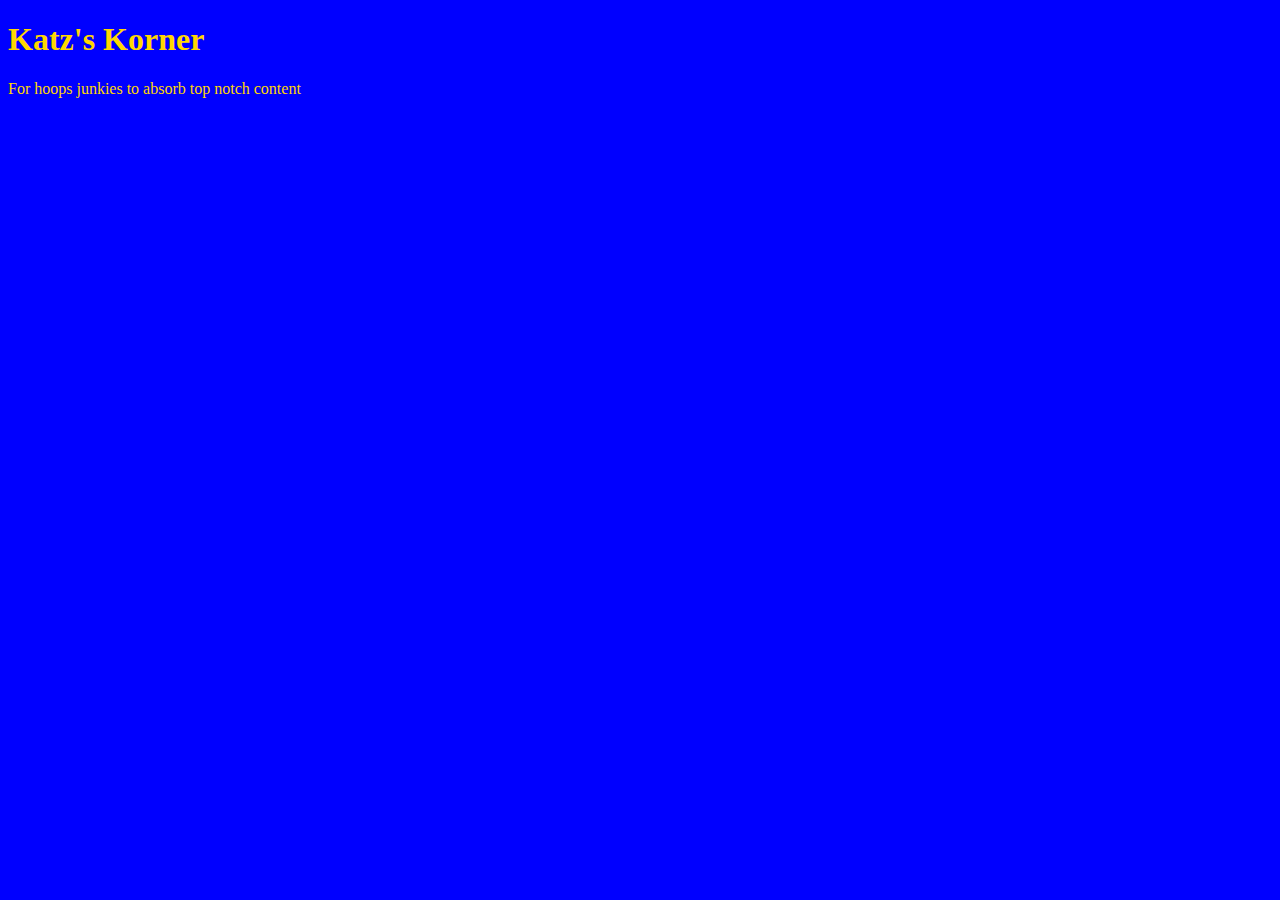
<file: unit_1/index.html>
<!DOCTYPE html>

<html>

<head>

	<link rel="stylesheet" type="text/css" href="css/style.css">

	<title>Katz's Korner</title>

</head>

<body>
	<h1>Katz's Korner</h1>
	<p>For hoops junkies to absorb top notch content</p>

</body>
</html>
</file>
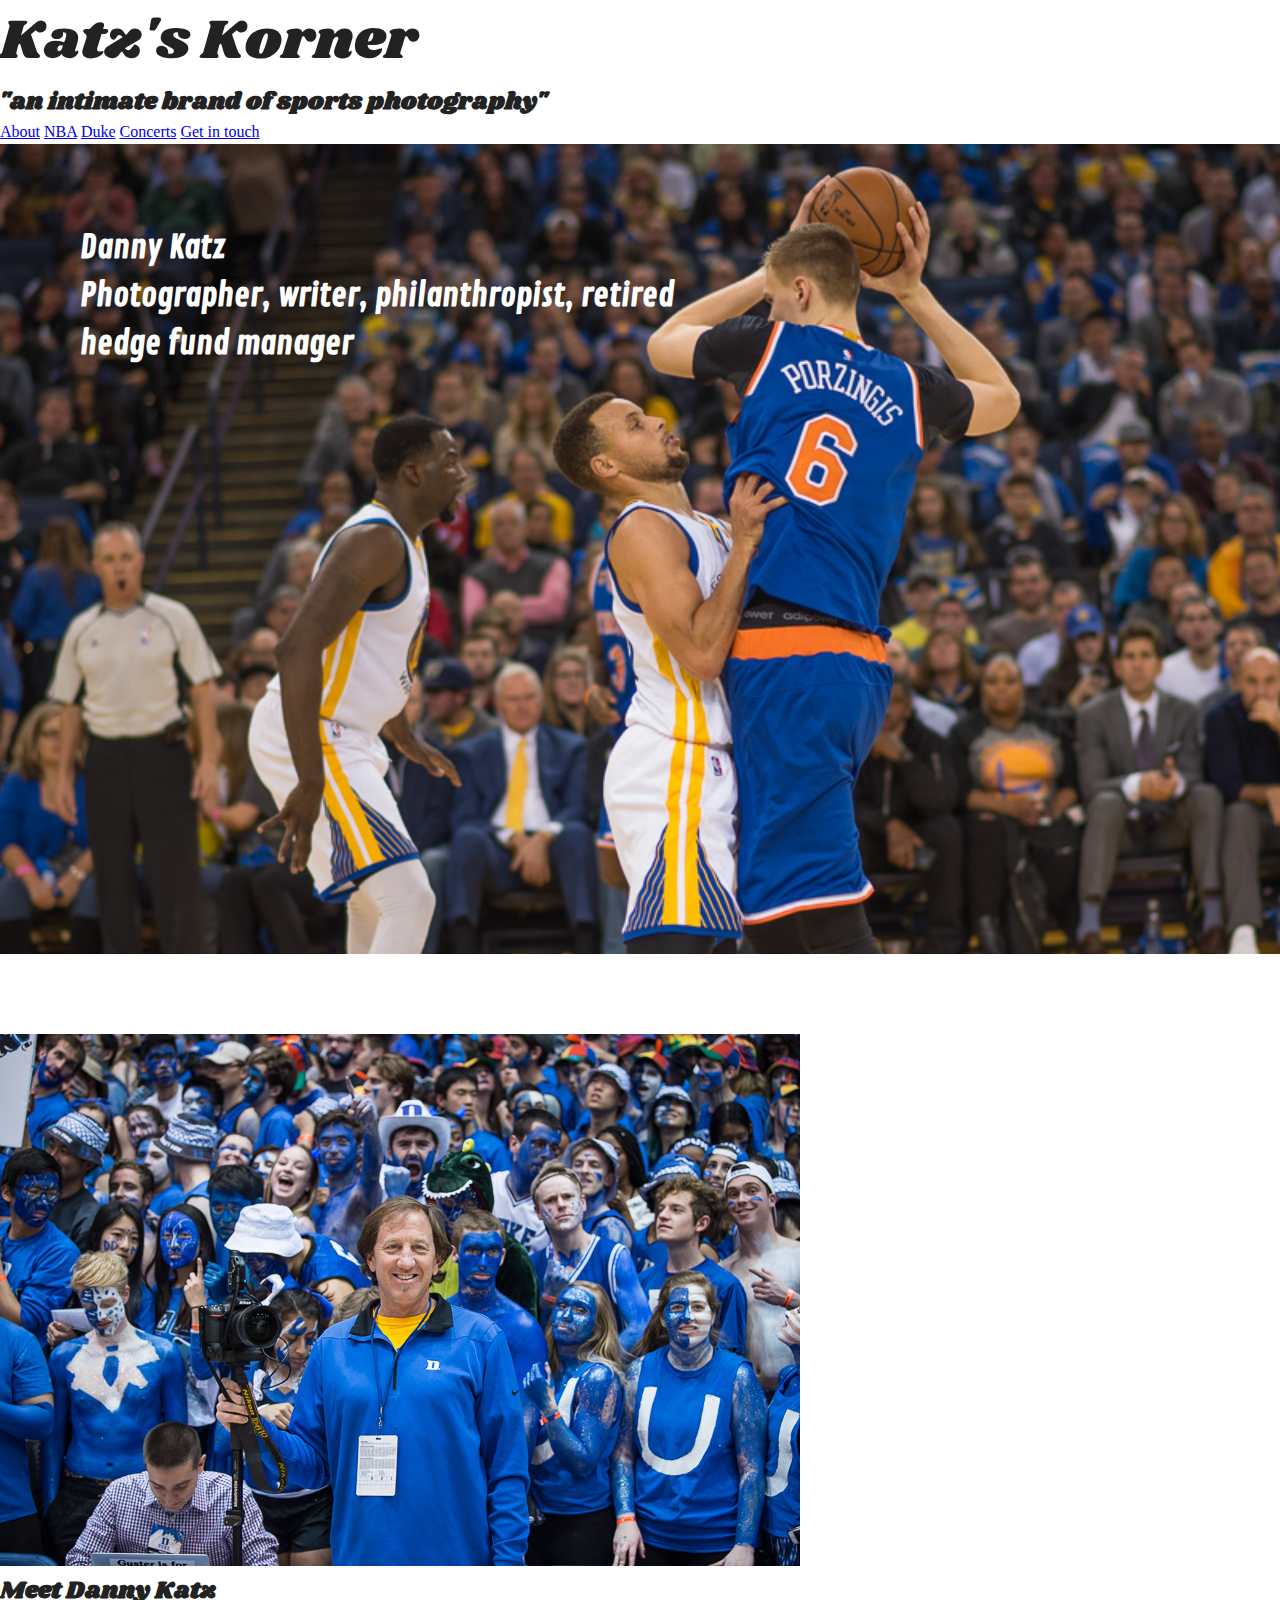
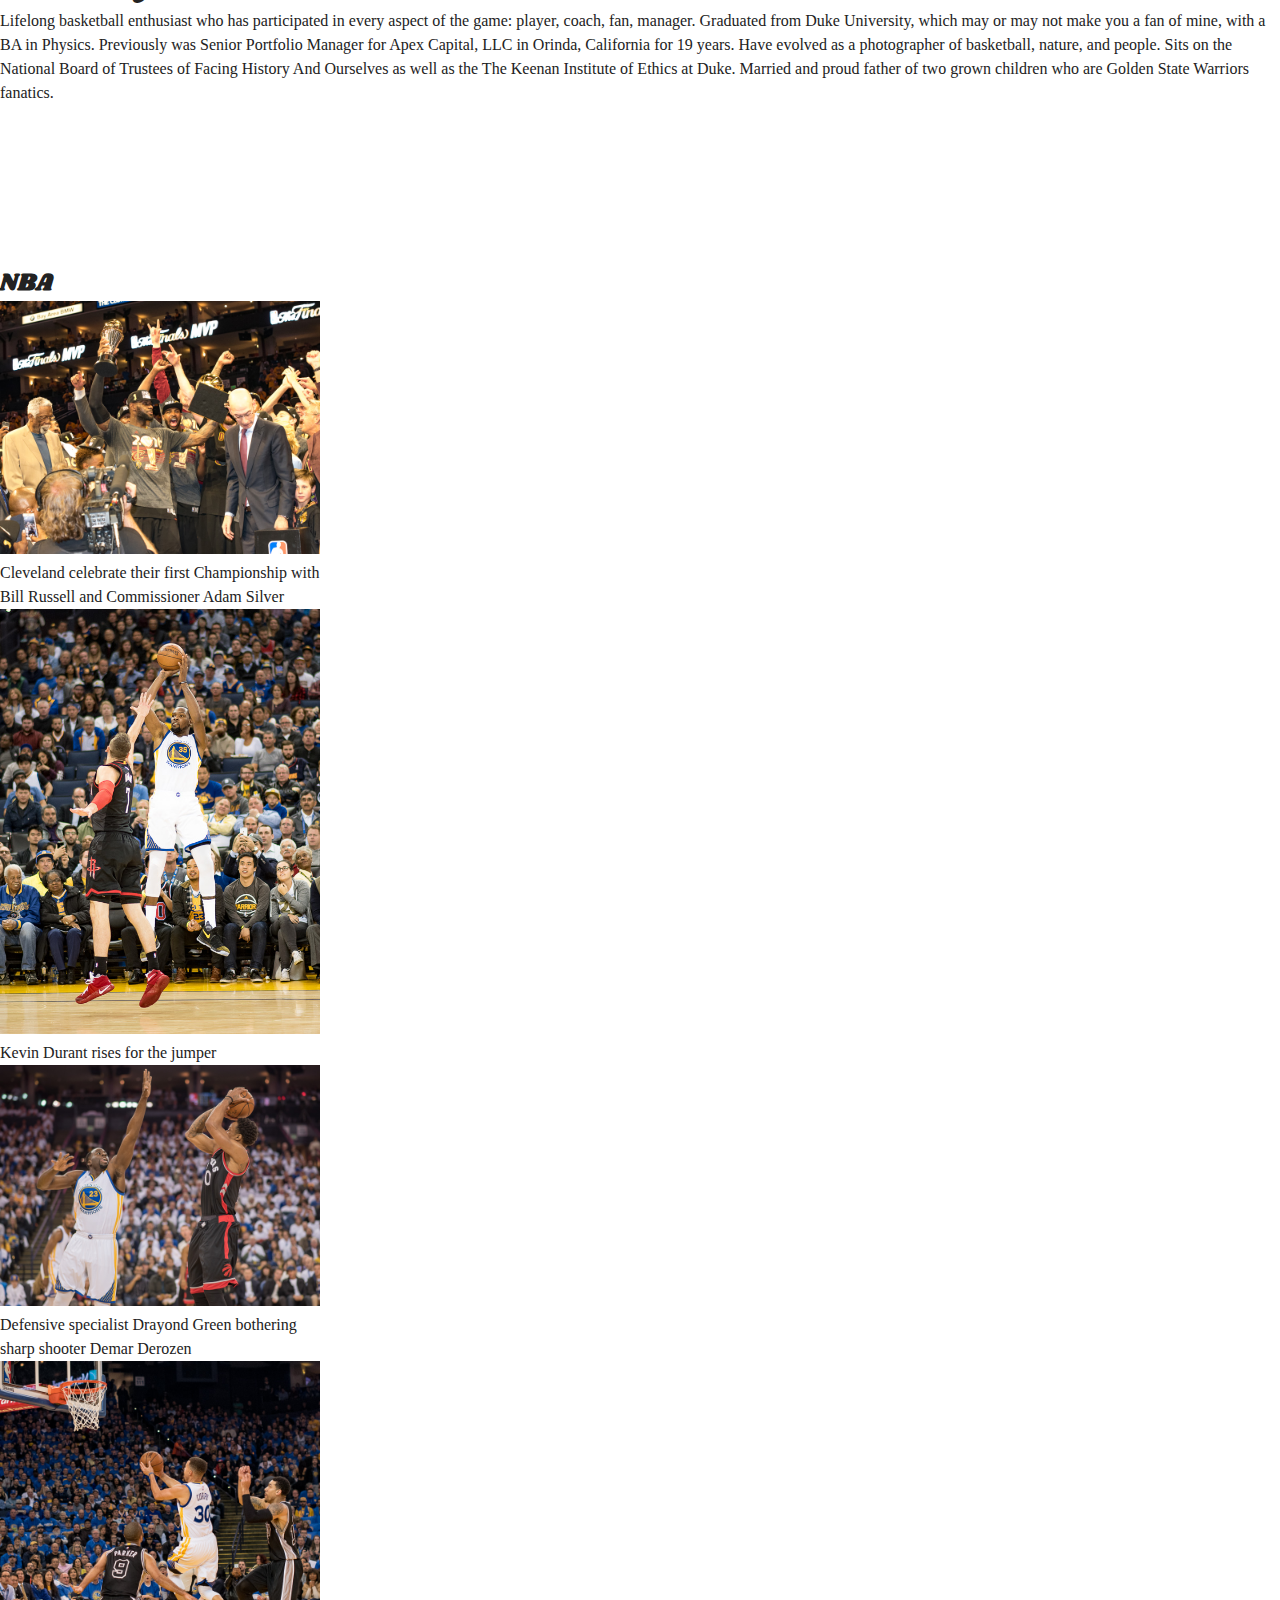
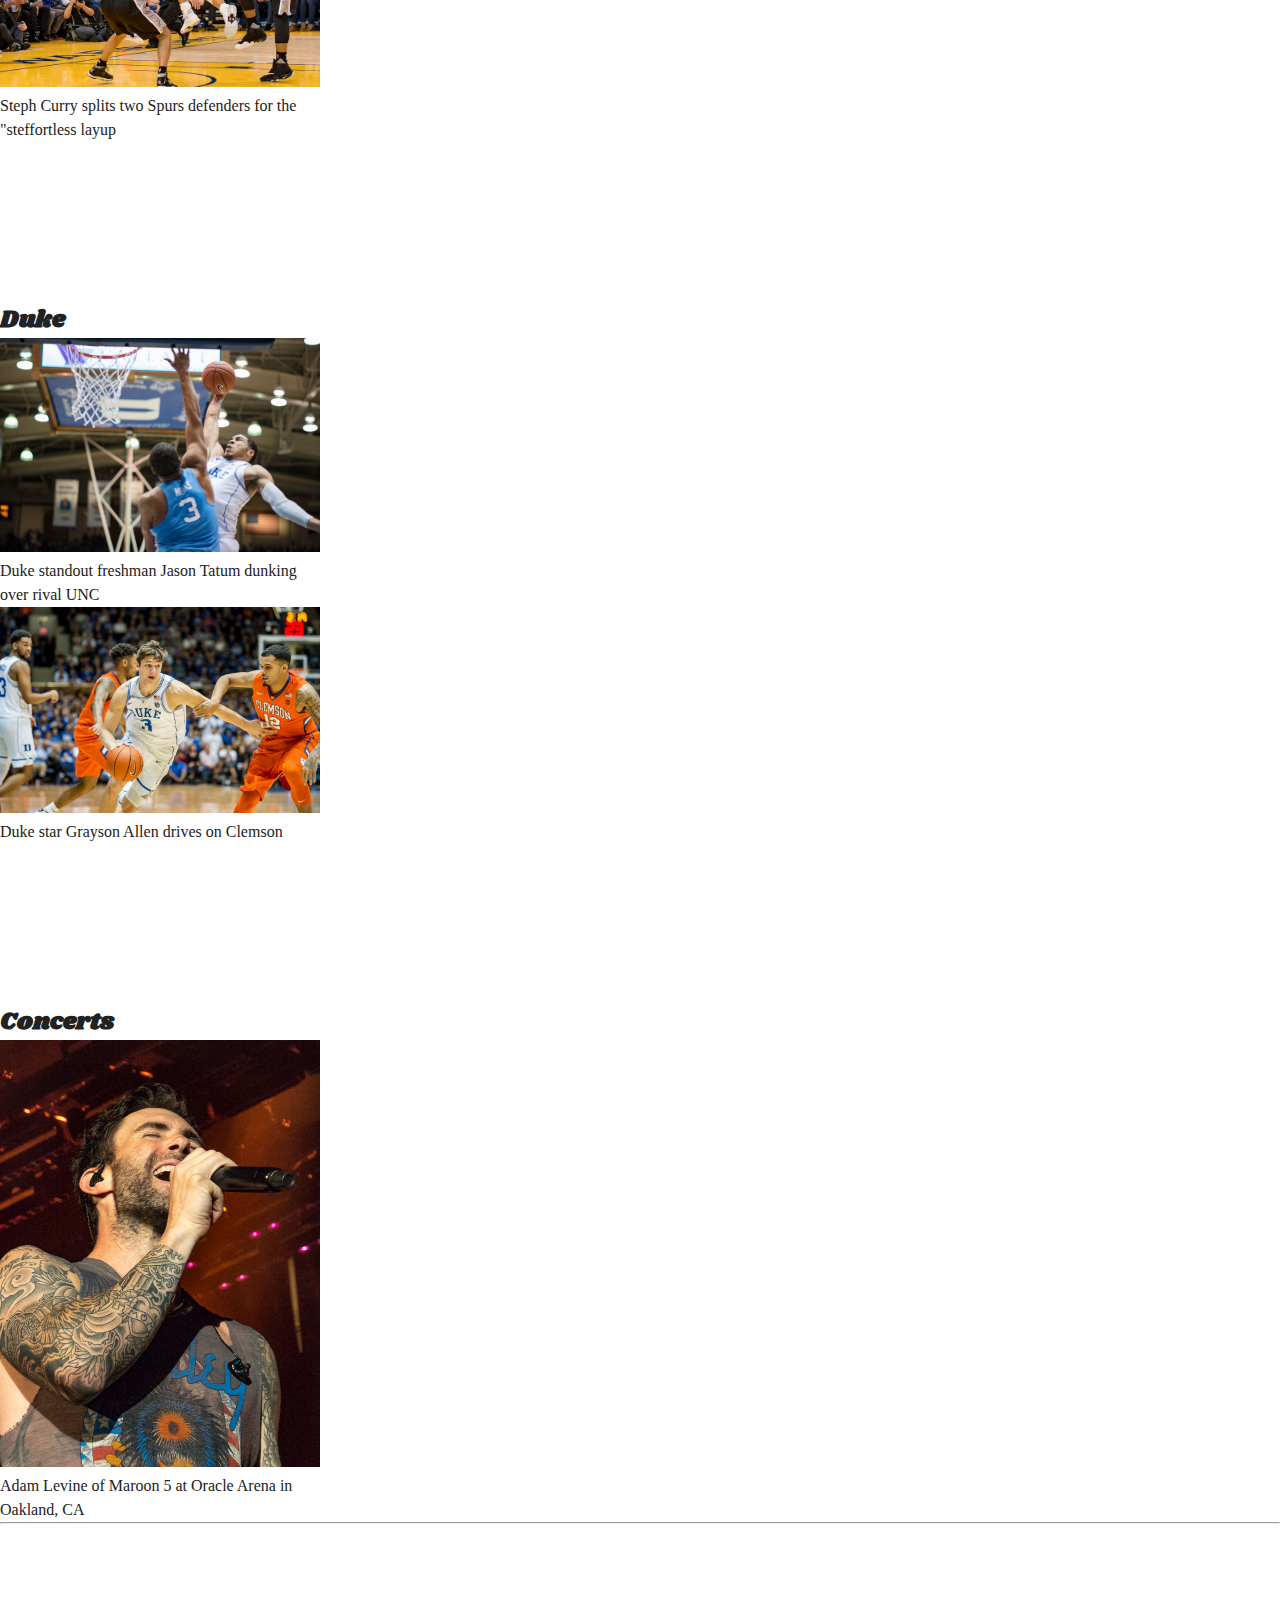
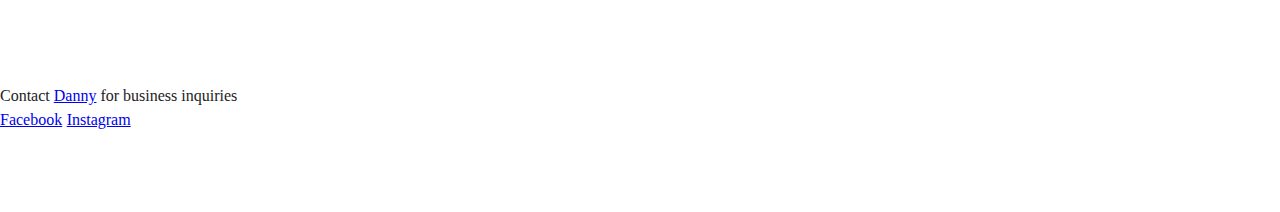
<file: unit_3/index.html>
<!DOCTYPE html>
<html>
<head>
	<link rel="stylesheet" type="text/css" href="css/style.css">
	<style>
	@import url('https://fonts.googleapis.com/css?family=Contrail+One|Gentium+Basic|Shrikhand');
	</style>

	<title>Katz's Korner</title>
</head>
<body>
	<header>
		<div>
			<p class="logo">Katz's Korner</p>
			<h2>"an intimate brand of sports photography"</h2> 
		</div>
		<nav>
			<a href="#about">About</a>
			<a href="#nba">NBA</a>
			<a href="#duke">Duke</a>
			<a href="#concerts">Concerts</a>
			<a href="#contact">Get in touch</a>
		</nav>
	</header>
	<section id="hero">
		<h1>Danny Katz<br>Photographer, writer, philanthropist, retired hedge fund manager</h1>
	</section>
	<section id="about">
		<img src="images/danny_duke.jpg" alt="Danny at Duke" title="Danny at Duke">
		<h2>Meet Danny Katz</h2>
		<p>Lifelong basketball enthusiast who has participated in every aspect of the game: player, coach, fan, manager. Graduated from Duke University, which may or may not make you a fan of mine, with a BA in Physics. Previously was Senior Portfolio Manager for Apex Capital, LLC in Orinda, California for 19 years. Have evolved as a photographer of basketball, nature, and people. Sits on the National Board of Trustees of Facing History And Ourselves as well as the The Keenan Institute of Ethics at Duke. Married and proud father of two grown children who are Golden State Warriors fanatics.</p>
	</section>
	<section id="nba">
		<h2>NBA</h2>
		<figure>
			<img src="images/bron_championship.jpg">
			<figcaption>Cleveland celebrate their first Championship with Bill Russell and Commissioner Adam Silver</figcaption>
		</figure>
		<figure>
			<img src="images/kd_jumper.jpg">
			<figcaption>Kevin Durant rises for the jumper</figcaption>
		</figure>
		<figure>
			<img src="images/green_derozen.jpg">
			<figcaption>Defensive specialist Drayond Green bothering sharp shooter Demar Derozen </figcaption>
		</figure>
		<figure>
			<img src="images/steph_layup.jpg">
			<figcaption>Steph Curry splits two Spurs defenders for the "steffortless layup</figcaption>
		</figure>
	</section>
	<section id="duke">
		<h2>Duke</h2>
		<figure>
			<img src="images/tatum.jpg">
			<figcaption>Duke standout freshman Jason Tatum dunking over rival UNC</figcaption>
		</figure>
		<figure>
			<img src="images/grayson_allen.jpg">
			<figcaption>Duke star Grayson Allen drives on Clemson</figcaption>
		</figure>
	</section>
	<section id="concerts">
		<h2>Concerts</h2>
	<figure>
		<img src="images/adam_levine.jpg">
		<figcaption>Adam Levine of Maroon 5 at Oracle Arena in Oakland, CA</figcaption>
	</figure>
		<hr>
	</section>
	<section id="contact">
		<p>Contact <a href="mailto:dskatz58@gmail.com">Danny</a> for business inquiries</a></p>
		<a href="https://www.facebook.com/danny.katz.395">Facebook</a>
		<a href="https://www.instagram.com/dkatz4/">Instagram</a>
	</section>
</body>
</html>
</file>
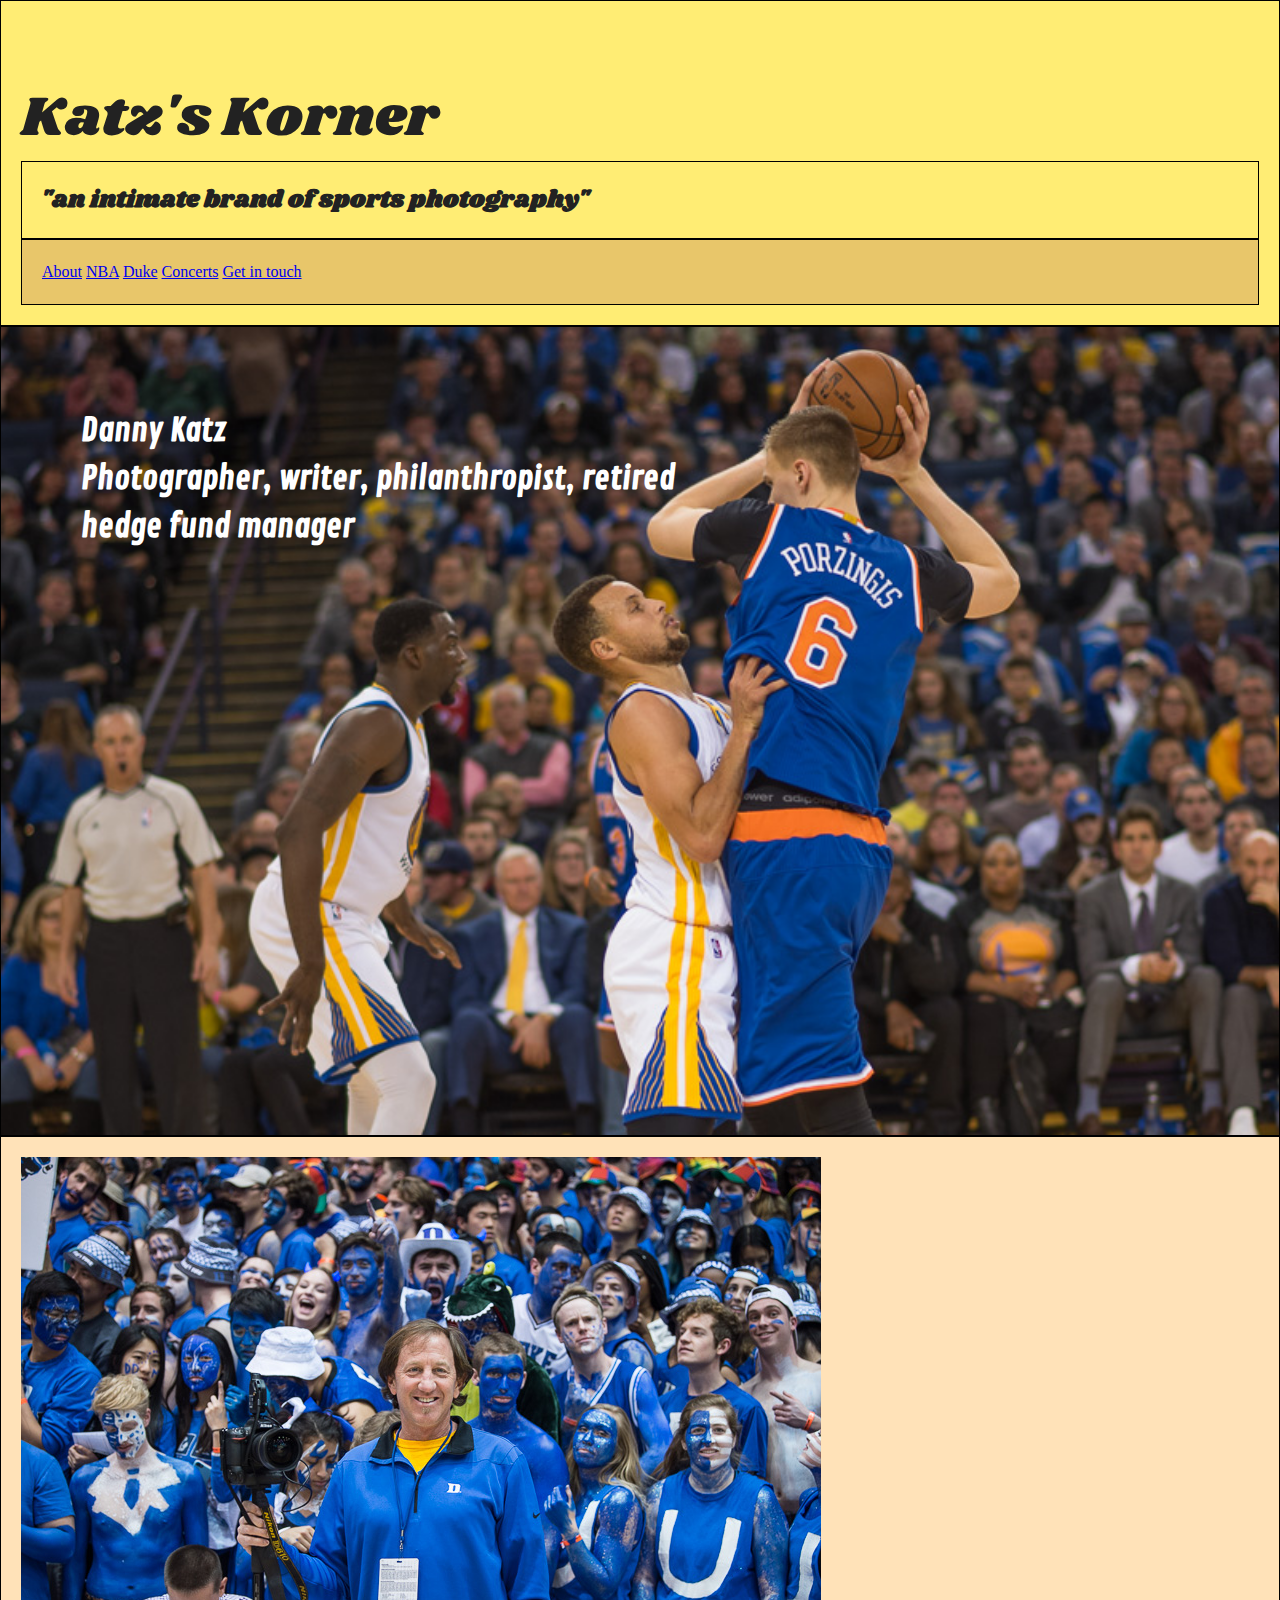
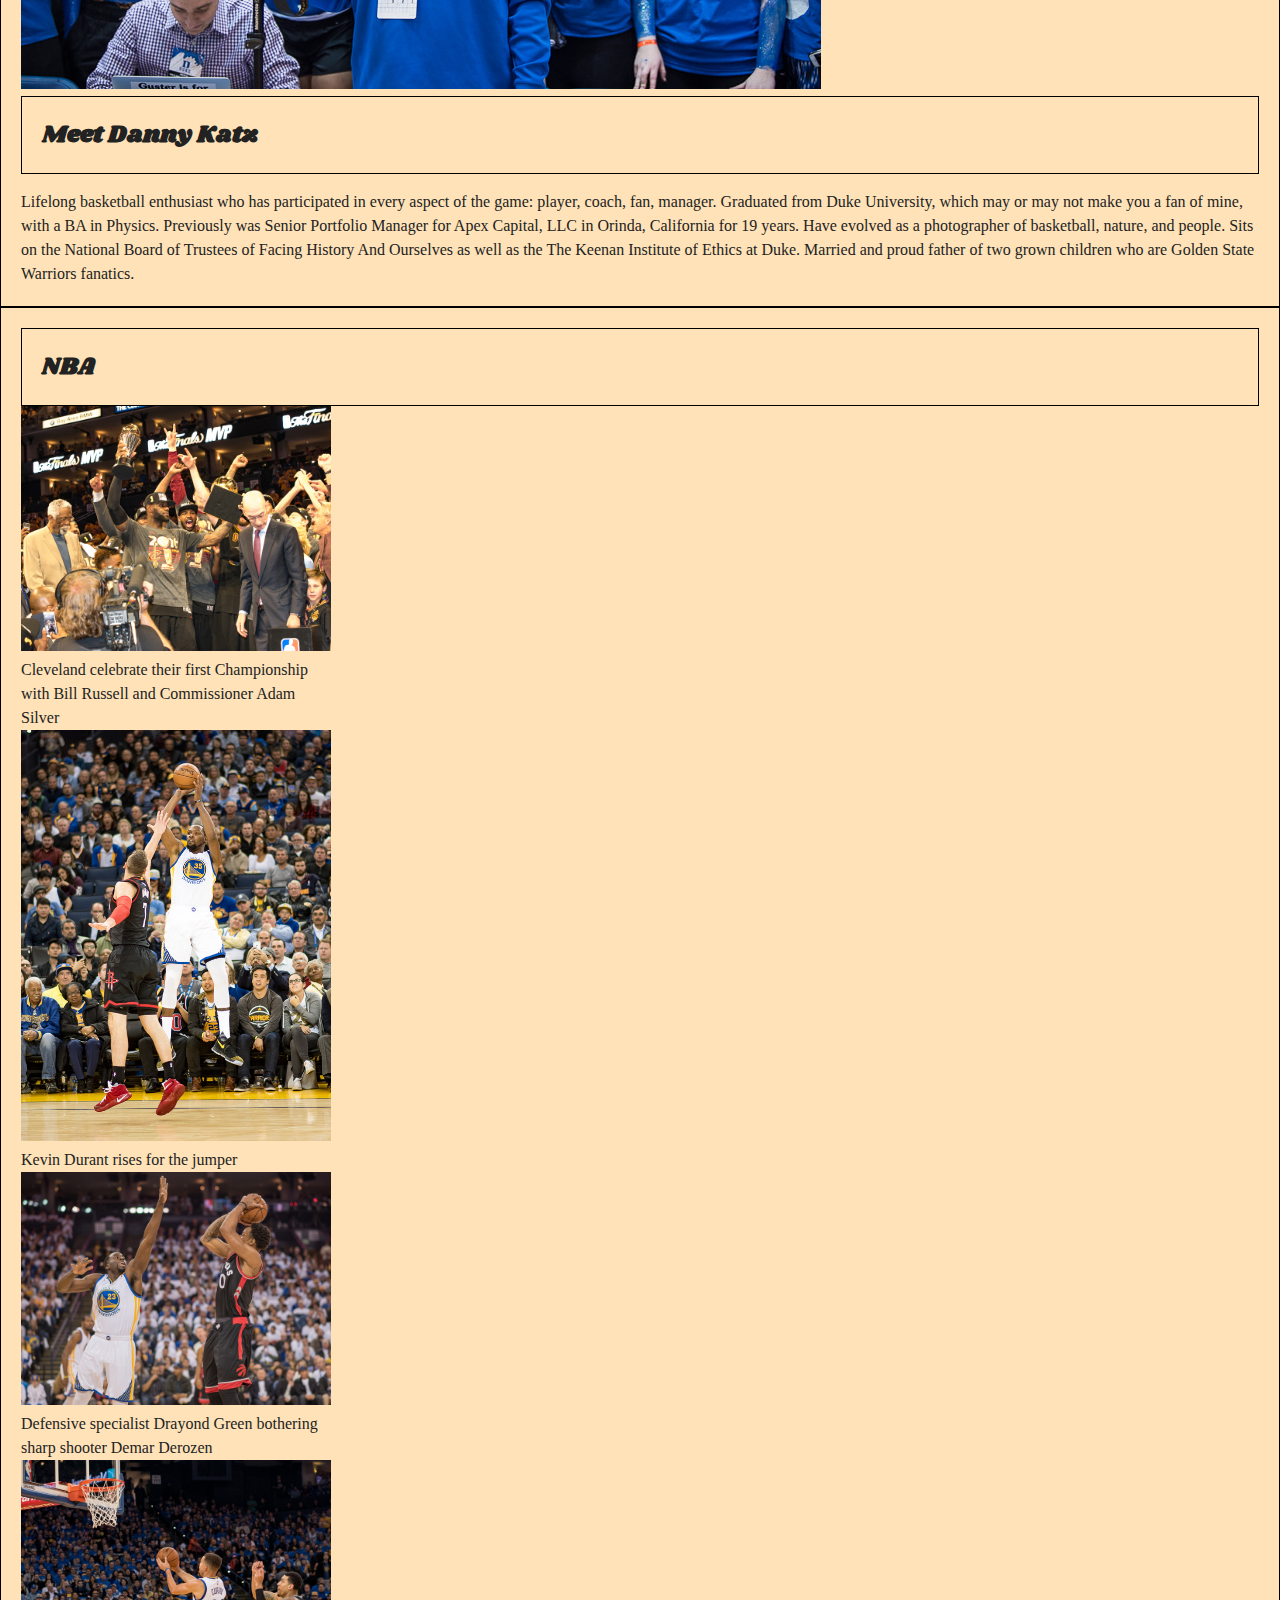
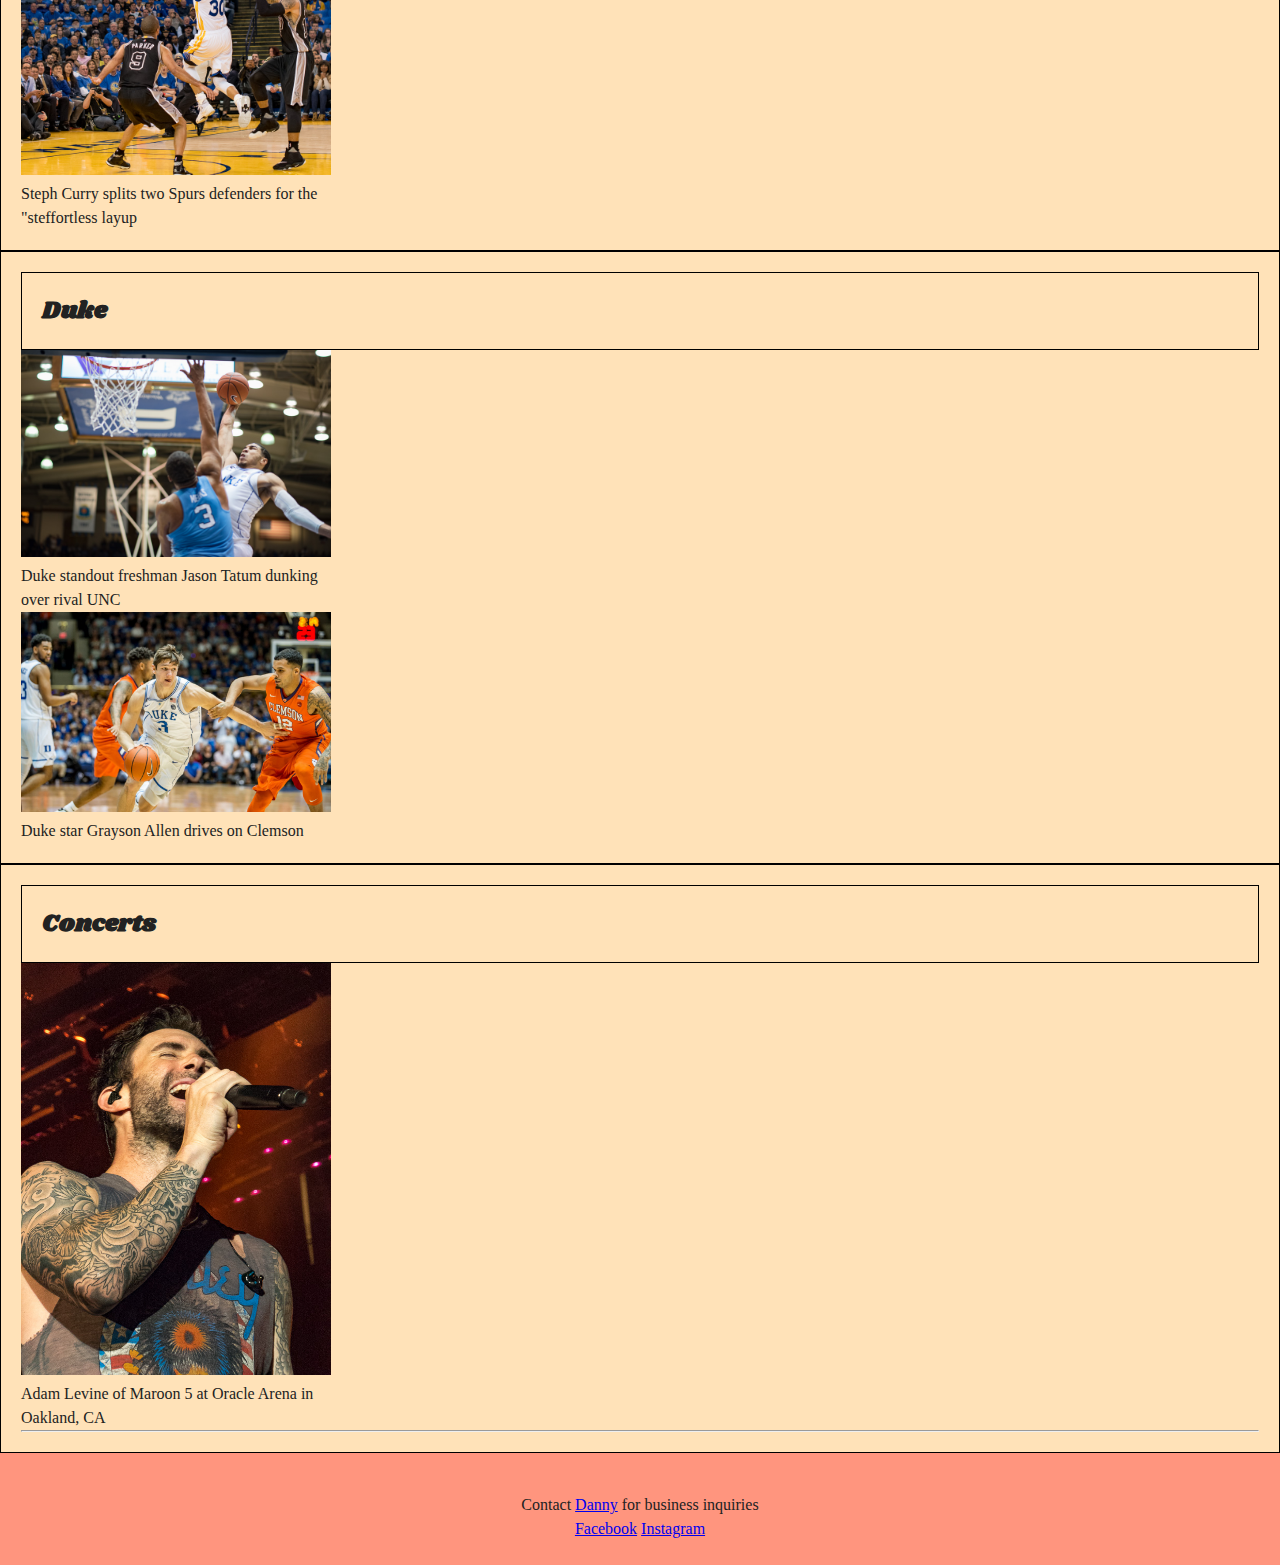
<file: unit_5/index.html>
<!DOCTYPE html>
<html>
<head>
	<link rel="stylesheet" type="text/css" href="css/style.css">
	<title>Katz's Korner</title>
</head>
<body>
	<header>
		<div>
			<p class="logo">Katz's Korner</p>
			<h2>"an intimate brand of sports photography"</h2> 
		</div>
		<nav>
			<a href="#about">About</a>
			<a href="#nba">NBA</a>
			<a href="#duke">Duke</a>
			<a href="#concerts">Concerts</a>
			<a href="#contact">Get in touch</a>
		</nav>
	</header>
	<section id="hero">
		<h1>Danny Katz<br>Photographer, writer, philanthropist, retired hedge fund manager</h1>
	</section>
	<section id="about">
		<img src="images/danny_duke.jpg" alt="Danny at Duke" title="Danny at Duke">
		<h2>Meet Danny Katz</h2>
		<p>Lifelong basketball enthusiast who has participated in every aspect of the game: player, coach, fan, manager. Graduated from Duke University, which may or may not make you a fan of mine, with a BA in Physics. Previously was Senior Portfolio Manager for Apex Capital, LLC in Orinda, California for 19 years. Have evolved as a photographer of basketball, nature, and people. Sits on the National Board of Trustees of Facing History And Ourselves as well as the The Keenan Institute of Ethics at Duke. Married and proud father of two grown children who are Golden State Warriors fanatics.</p>
	</section>
	<section id="nba">
		<h2>NBA</h2>
		<figure>
			<img src="images/bron_championship.jpg">
			<figcaption>Cleveland celebrate their first Championship with Bill Russell and Commissioner Adam Silver</figcaption>
		</figure>
		<figure>
			<img src="images/kd_jumper.jpg">
			<figcaption>Kevin Durant rises for the jumper</figcaption>
		</figure>
		<figure>
			<img src="images/green_derozen.jpg">
			<figcaption>Defensive specialist Drayond Green bothering sharp shooter Demar Derozen </figcaption>
		</figure>
		<figure>
			<img src="images/steph_layup.jpg">
			<figcaption>Steph Curry splits two Spurs defenders for the "steffortless layup</figcaption>
		</figure>
	</section>
	<section id="duke">
		<h2>Duke</h2>
		<figure>
			<img src="images/tatum.jpg">
			<figcaption>Duke standout freshman Jason Tatum dunking over rival UNC</figcaption>
		</figure>
		<figure>
			<img src="images/grayson_allen.jpg">
			<figcaption>Duke star Grayson Allen drives on Clemson</figcaption>
		</figure>
	</section>
	<section id="concerts">
		<h2>Concerts</h2>
	<figure>
		<img src="images/adam_levine.jpg">
		<figcaption>Adam Levine of Maroon 5 at Oracle Arena in Oakland, CA</figcaption>
	</figure>
		<hr>
	</section>
	<footer id="contact">
		<p>Contact <a href="mailto:dskatz58@gmail.com">Danny</a> for business inquiries</p>
		<a href="https://www.facebook.com/danny.katz.395">Facebook</a>
		<a href="https://www.instagram.com/dkatz4/">Instagram</a>
	</footer>
</body>
</html>
</file>
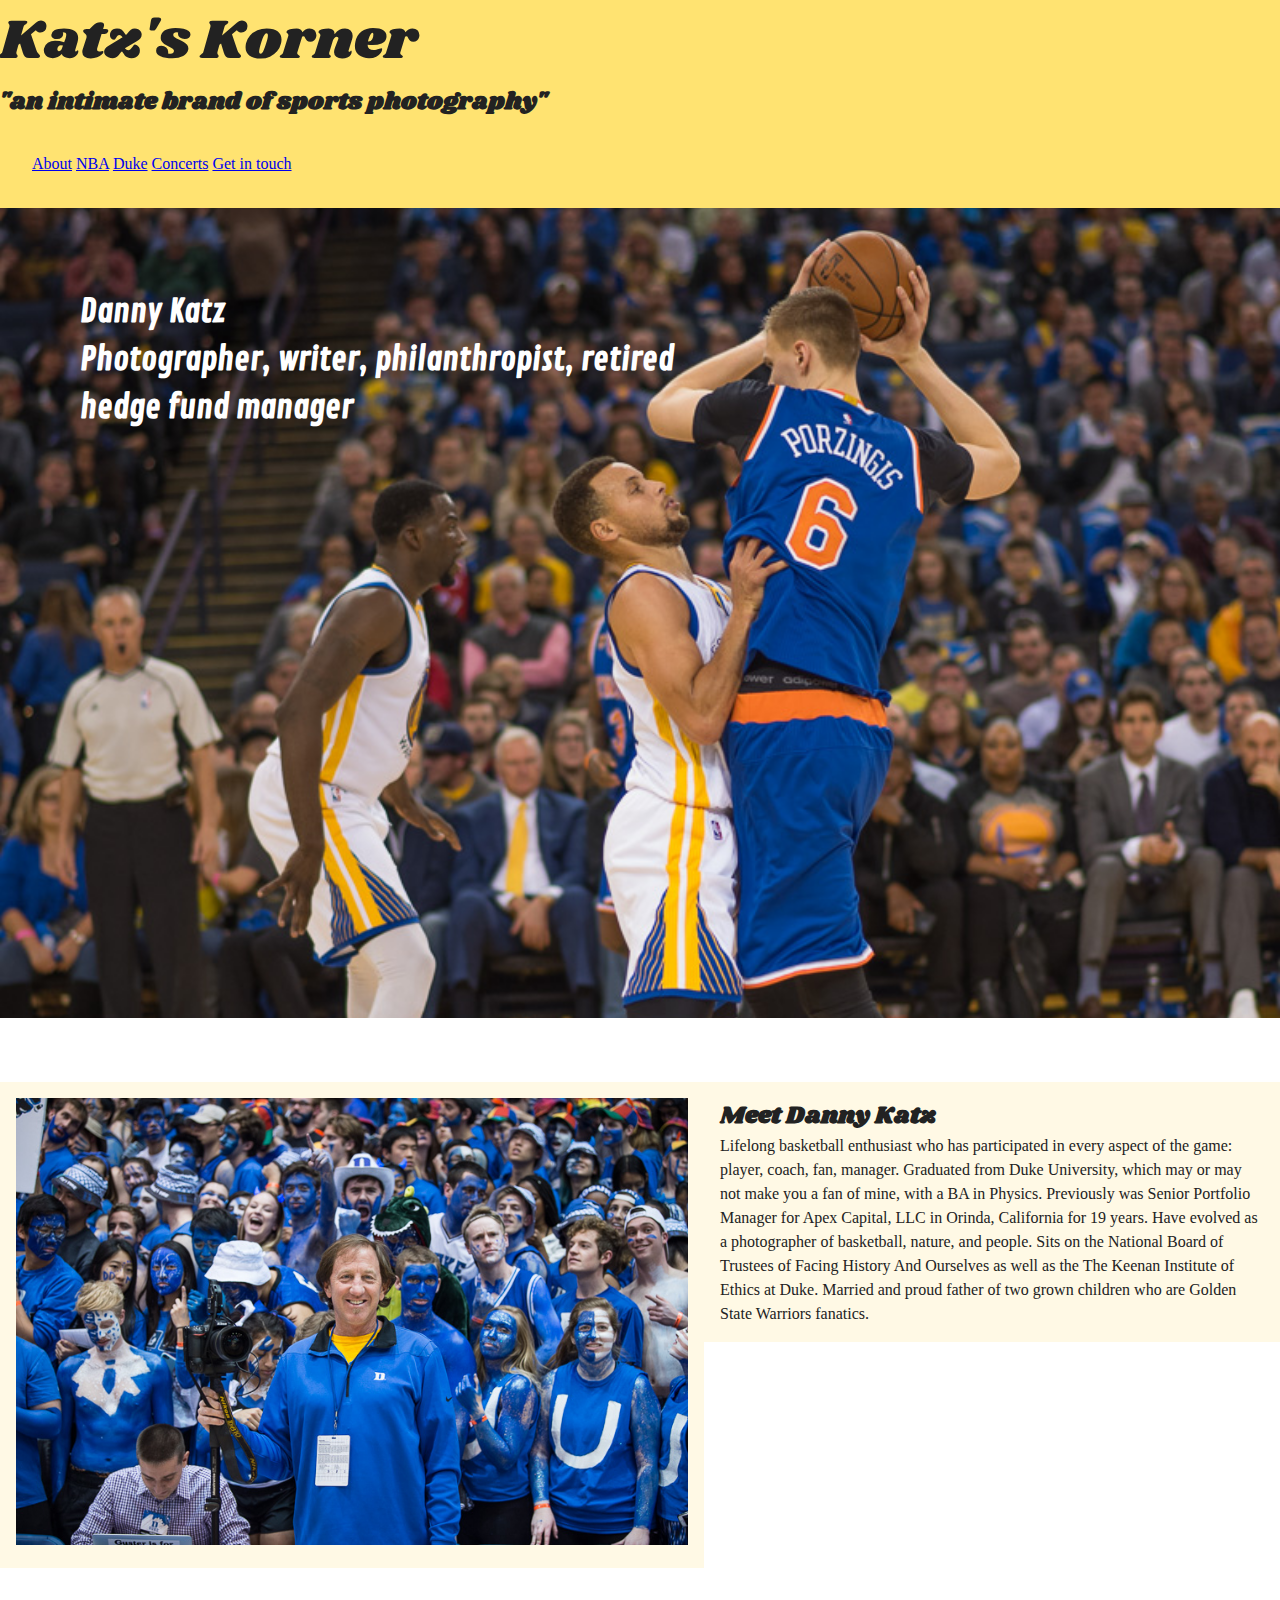
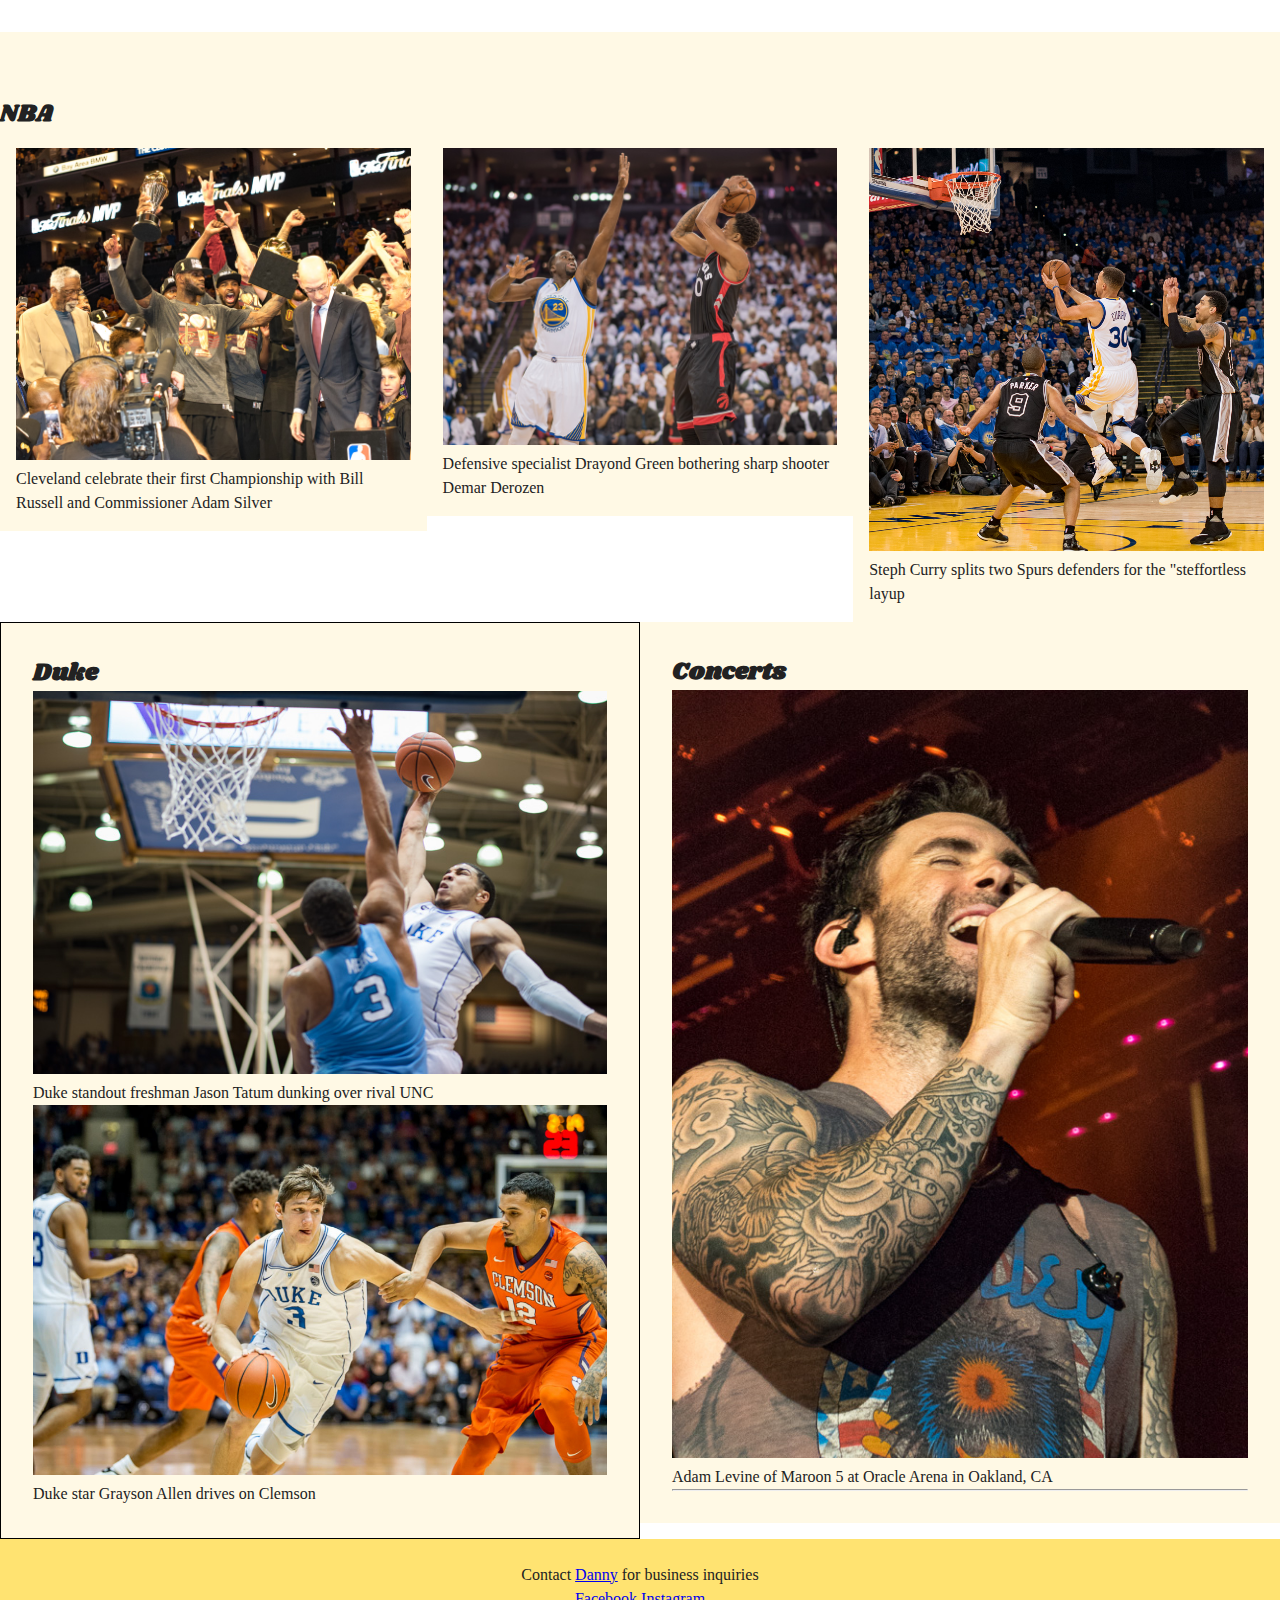
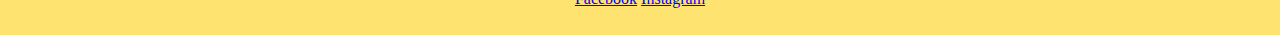
<file: unit_6/index.html>
<!DOCTYPE html>
<html>
<head>
	<link rel="stylesheet" type="text/css" href="css/style.css">
	<title>Katz's Korner</title>
</head>
<body>
	<header>
		<div id= "title">
			<p class="logo">Katz's Korner</p>
			<h2>"an intimate brand of sports photography"</h2> 
		</div>
		<nav>
			<a href="#about">About</a>
			<a href="#nba">NBA</a>
			<a href="#duke">Duke</a>
			<a href="#concerts">Concerts</a>
			<a href="#contact">Get in touch</a>
		</nav>
	</header>
	<section id="hero">
		<h1>Danny Katz<br>Photographer, writer, philanthropist, retired hedge fund manager</h1>
	</section>
	<section id="about" class="clearfix">
		<section id="DK">
		<figure>
		<img src="images/danny_duke.jpg" alt="Danny at Duke" title="Danny at Duke">
		</figure>
		</section>
		<section id="MeetDK">
		<h2>Meet Danny Katz</h2>
		<p>Lifelong basketball enthusiast who has participated in every aspect of the game: player, coach, fan, manager. Graduated from Duke University, which may or may not make you a fan of mine, with a BA in Physics. Previously was Senior Portfolio Manager for Apex Capital, LLC in Orinda, California for 19 years. Have evolved as a photographer of basketball, nature, and people. Sits on the National Board of Trustees of Facing History And Ourselves as well as the The Keenan Institute of Ethics at Duke. Married and proud father of two grown children who are Golden State Warriors fanatics.</p>
		</section>
	</section>
	<section id="nba">
		<h2>NBA</h2>
		<figure>
			<img src="images/bron_championship.jpg">
			<figcaption>Cleveland celebrate their first Championship with Bill Russell and Commissioner Adam Silver</figcaption>
		</figure>
		<figure>
			<img src="images/green_derozen.jpg">
			<figcaption>Defensive specialist Drayond Green bothering sharp shooter Demar Derozen </figcaption>
		</figure>
		<figure>
			<img src="images/steph_layup.jpg">
			<figcaption>Steph Curry splits two Spurs defenders for the "steffortless layup</figcaption>
		</figure>
	</section>
	<div id="columns" class="clearfix">
	<section id="duke">
		<h2>Duke</h2>
		<figure>
			<img src="images/tatum.jpg">
			<figcaption>Duke standout freshman Jason Tatum dunking over rival UNC</figcaption>
		</figure>
		<figure>
			<img src="images/grayson_allen.jpg">
			<figcaption>Duke star Grayson Allen drives on Clemson</figcaption>
		</figure>
	</section>
	<section id="concerts">
		<h2>Concerts</h2>
	<figure>
		<img src="images/adam_levine.jpg">
		<figcaption>Adam Levine of Maroon 5 at Oracle Arena in Oakland, CA</figcaption>
	</figure>
		<hr>
	</section>
	</div>
	<footer id="contact">
		<p>Contact <a href="mailto:dskatz58@gmail.com">Danny</a> for business inquiries</p>
		<a href="https://www.facebook.com/danny.katz.395">Facebook</a>
		<a href="https://www.instagram.com/dkatz4/">Instagram</a>
	</footer>
</body>
</html>
</file>
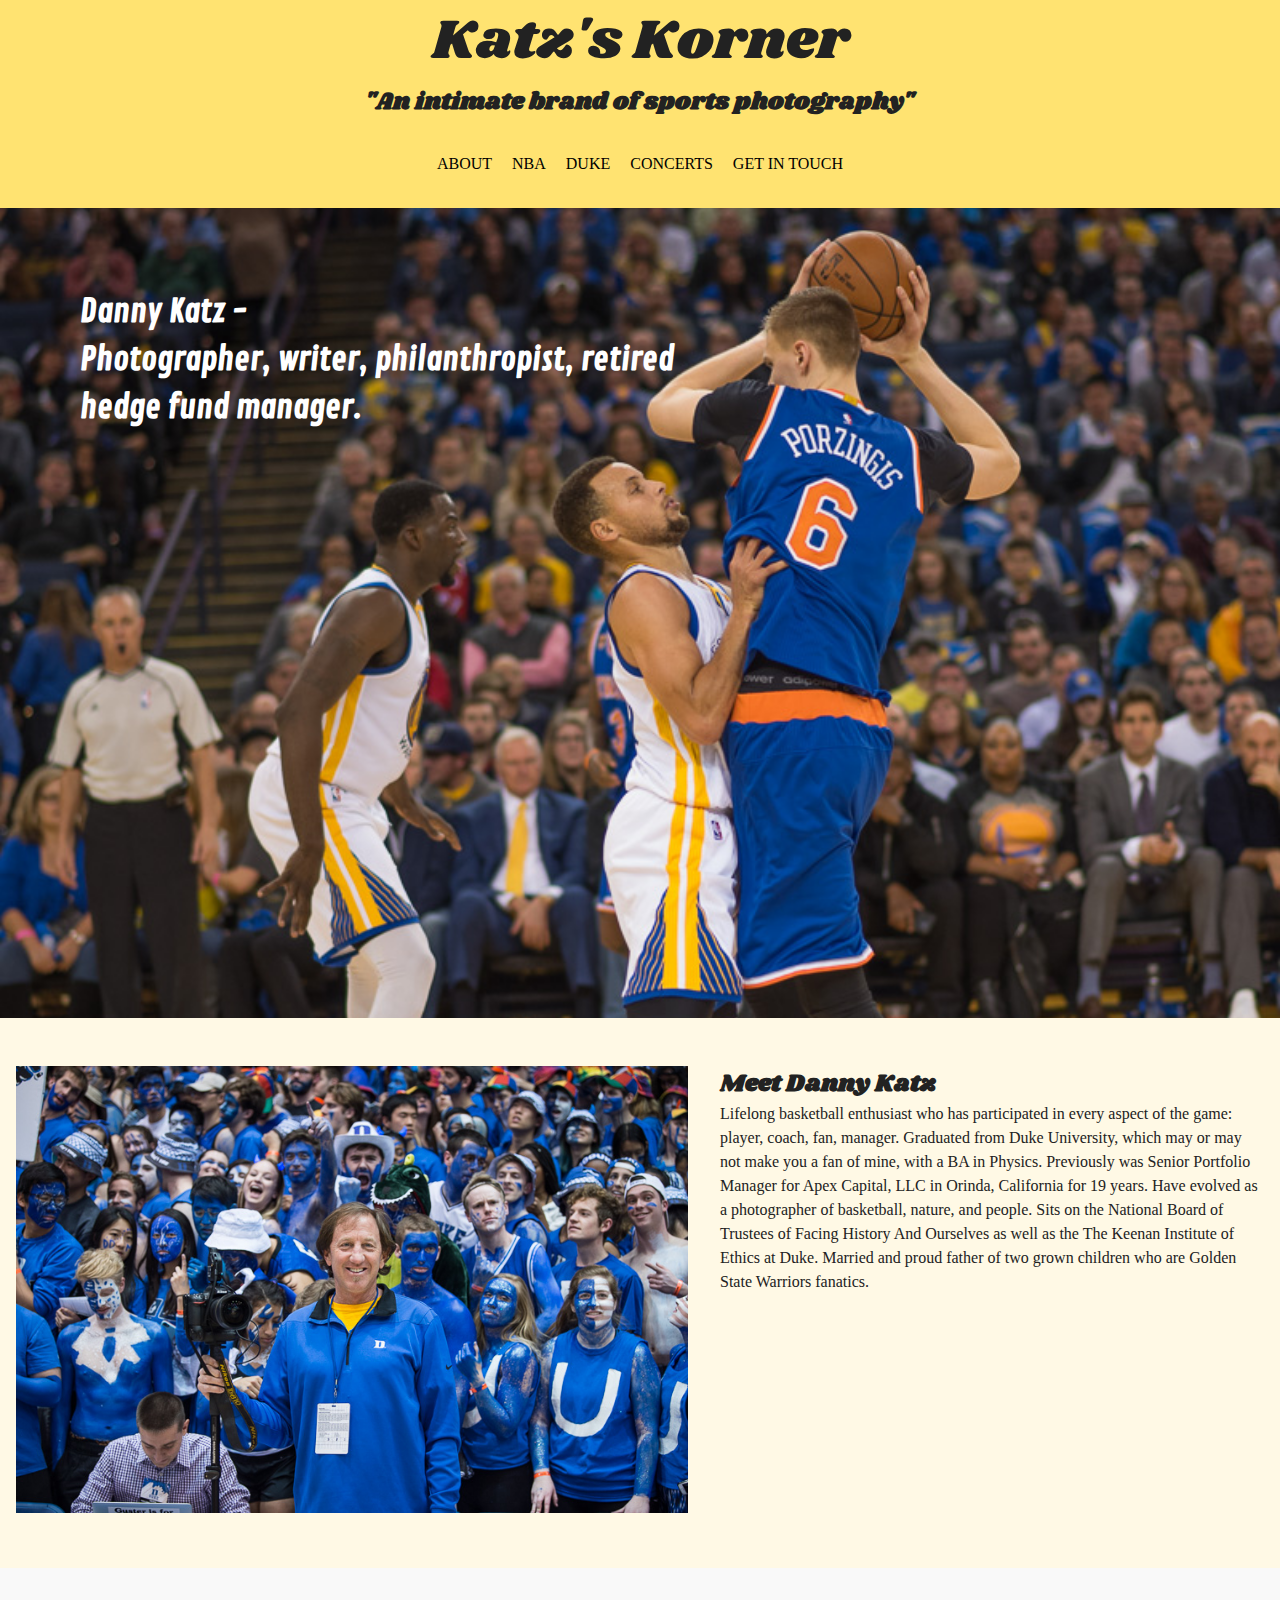
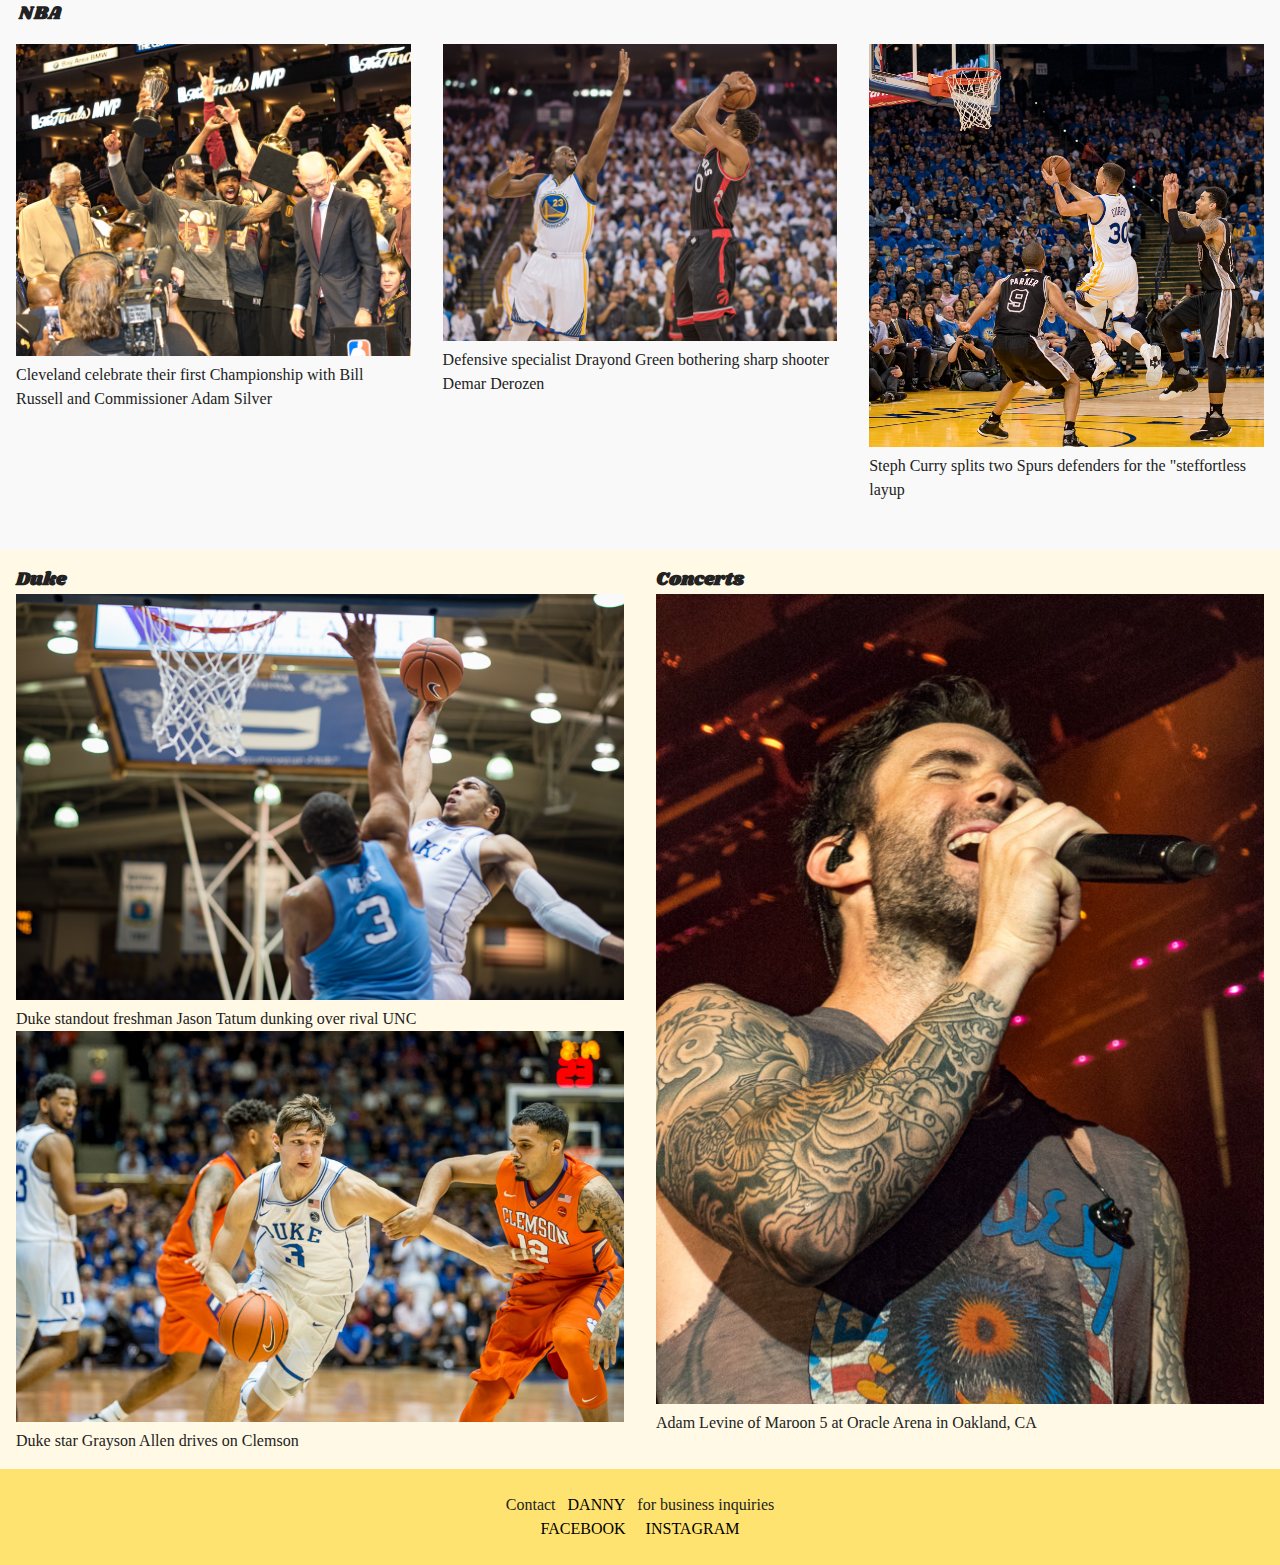
<file: unit_8/index.html>
<!DOCTYPE html>
<html>
<head>
	<meta name="viewport" content="width=device-width, initial-scale=1">
	<link rel="stylesheet" type="text/css" href="css/style.css">
	<title>Katz's Korner</title>
</head>
<body>
	<header>
		<div id="title">
			<p class="logo">Katz's Korner</p>
			<h2>"An intimate brand of sports photography"</h2> 
		</div>
		<nav>
			<a href="#about">About</a>
			<a href="#nba">NBA</a>
			<a href="#duke">Duke</a>
			<a href="#concerts">Concerts</a>
			<a href="#contact">Get in touch</a>
		</nav>
	</header>
	<section id="hero">
		<h1>Danny Katz -<br>Photographer, writer, philanthropist, retired hedge fund manager.</h1>
	</section>
	<section id="about" class="clearfix">
		<section id="DK">
			<figure>
				<img src="images/danny_duke.jpg" alt="Danny at Duke" title="Danny at Duke">
			</figure>
		</section>
		<section id="MeetDK">
			<h2>Meet Danny Katz</h2>
			<p>Lifelong basketball enthusiast who has participated in every aspect of the game: player, coach, fan, manager. Graduated from Duke University, which may or may not make you a fan of mine, with a BA in Physics. Previously was Senior Portfolio Manager for Apex Capital, LLC in Orinda, California for 19 years. Have evolved as a photographer of basketball, nature, and people. Sits on the National Board of Trustees of Facing History And Ourselves as well as the The Keenan Institute of Ethics at Duke. Married and proud father of two grown children who are Golden State Warriors fanatics.</p>
		</section>
	</section>
	<section id="nba">
		<h3 style="padding-left:1em">NBA</h3>
		<figure>
			<img src="images/bron_championship.jpg">
			<figcaption>Cleveland celebrate their first Championship with Bill Russell and Commissioner Adam Silver</figcaption>
		</figure>
		<figure>
			<img src="images/green_derozen.jpg">
			<figcaption>Defensive specialist Drayond Green bothering sharp shooter Demar Derozen </figcaption>
		</figure>
		<figure>
			<img src="images/steph_layup.jpg">
			<figcaption>Steph Curry splits two Spurs defenders for the "steffortless layup</figcaption>
		</figure>
		<div style="clear: both;"></div>
	</section>
	<div id="columns" class="clearfix">
	<section id="duke">
		<h3>Duke</h3>
		<figure>
			<img src="images/tatum.jpg">
			<figcaption>Duke standout freshman Jason Tatum dunking over rival UNC</figcaption>
		</figure>
		<figure>
			<img src="images/grayson_allen.jpg">
			<figcaption>Duke star Grayson Allen drives on Clemson</figcaption>
		</figure>
	</section>
	<section id="concerts">
		<h3>Concerts</h3>
		<figure>
			<img src="images/adam_levine.jpg">
			<figcaption>Adam Levine of Maroon 5 at Oracle Arena in Oakland, CA</figcaption>
		</figure>
	</section>
	</div>
	<footer id="contact">
		<p>Contact <a href="mailto:dskatz58@gmail.com">Danny</a> for business inquiries</p>
		<a href="https://www.facebook.com/danny.katz.395">Facebook</a>
		<a href="https://www.instagram.com/dkatz4/">Instagram</a>
	</footer>
</body>
</html>
</file>
<file: unit_1/css/style.css>
body {
	background-color: blue;
}

h1, p
	{color:gold;
}
</file>
<file: unit_3/css/style.css>
h2 {
	font-family: 'Shrikhand', cursive;
}
.logo {
	font-family: 'Shrikhand', cursive;
	font-size: 3.5em;
}
p {
	font-family: 'Gentium Basic', serif;
}
nav {
	font-family: 'Gentium Basic', serif;
}
figcaption {
	font-family: 'Gentium Basic', serif;
}
a {
	font-family: 'Gentium Basic', serif;
}

* { margin:0; padding:0; box-sizing:border-box;}
body {
	color:#222;
	font-family:helvetica, arial, sans-serif;
	font-size:16px;
	font-weight:400;
	line-height:1.5;
}
section {
	padding:5em 0;
}
figure {
    width: 25%;
}
figure img {
	width:100%;
}
h1 {
	font-family: 'Contrail One', cursive;
	font-weight:700;
	font-size: 2em;
	width: 20em;
}
span {
	display:block;
	font-size:1.5em;
}
#hero {
	background: url("../images/steph_kp.jpg") no-repeat;
	background-size: cover;
	color:#fff;
	height: 90vh;
	padding: 5em 0 0 5em;
}
</file>
<file: unit_5/css/style.css>
@import url('https://fonts.googleapis.com/css?family=Contrail+One|Gentium+Basic|Shrikhand');
* { margin:0; padding:0; box-sizing:border-box; }
body {
	color:#222;
	font-family: 'Gentium Basic', serif;
	font-size:16px;
	font-weight:400;
	line-height:1.5;
}
section {
	padding:5em 0;
	background-color: #FFE2B8;
	border: 1px black solid;
    padding: 20px;
}
header {
	border: 1px black solid;
	padding: 20px;
	background-color: #FFED74;
}
nav {
	background-color: #E8C66A;
	border: 1px black solid;
    padding: 20px;
}
h2 {
	font-family: 'Shrikhand', cursive;
	border: 1px black solid;
    padding: 20px;
}
.logo {
	font-family: 'Shrikhand', cursive;
	font-size: 3.5em;
}
p {
	margin-top:1em;
}
figure {
    width: 25%;
}
figure img {
	width:100%;
}
h1 {
	font-family: 'Contrail One', cursive;
	font-weight:700;
	font-size: 2em;
	width: 20em;
}
span {
	display:block;
	font-size:1.5em;
}
#hero {
	background: url("../images/steph_kp.jpg") no-repeat;
	background-size: cover;
	color:#fff;
	height: 90vh;
	padding: 5em 0 0 5em;
}
footer {
	text-align: center;
	padding: 1.5em 0;
	background-color: #FF957E
}
</file>
<file: unit_6/css/style.css>
@import url('https://fonts.googleapis.com/css?family=Contrail+One|Gentium+Basic|Shrikhand');
* { margin:0; padding:0; box-sizing:border-box; }
body {
	color:#222;
	font-family: 'Gentium Basic', serif;
	font-size:16px;
	font-weight:400;
	line-height:1.5;
}
section {
	padding:4em 0;
}
h2 {
	font-family: 'Shrikhand', cursive;
}
.logo {
	font-family: 'Shrikhand', cursive;
	font-size: 3.5em;
	background-color: #FFE371;
}
p {
	font-family: 'Gentium Basic', serif;
}
nav {
	font-family: 'Gentium Basic', serif;
	background-color: #FFE371;
	padding: 2em;
}
figcaption {
	font-family: 'Gentium Basic', serif;
}
a {
	font-family: 'Gentium Basic', serif;
}
#nba figure {
	background-color: #FFF9E5;
    width: 33.33%;
    float: left;
    padding: 1em;
}
figure img {
	width:100%;
}
h1 {
	font-family: 'Contrail One', cursive;
	font-weight:700;
	font-size: 2em;
	width: 20em;
}
span {
	display:block;
	font-size:1.5em;
}
#hero {
	background: url("../images/steph_kp.jpg") no-repeat;
	background-size: cover;
	color:#fff;
	height: 90vh;
	padding: 5em 0 0 5em;
}
footer {
	text-align: center;
	padding: 1.5em 0;
	background-color: #FFE371;
}
#nba {
	background-color: #FFF9E5;
}
#duke {
	background-color: #FFF9E5;
    border: 1px black solid;
    padding: 20px;
    float: left;
    width: 33%;
}
#columns section {

	 float: left;
	 width: 50%;
	 padding: 2em;
}
#DK {
	background-color: #FFF9E5;
	width: 55%;
    float: left;
    padding: 1em;
}
#MeetDK {
	background-color: #FFF9E5;
	width: 45%;
    float: right;
    padding: 1em;
}
#concerts {
	background-color: #FFF9E5;
}
#title {
	background-color: #FFE371;
}
.clearfix:after {
    visibility: hidden;
    display: block;
    font-size: 0;
    content: " ";
    clear: both;
    height: 0;
}
</file>
<file: unit_8/css/style.css>
@import url('https://fonts.googleapis.com/css?family=Contrail+One|Gentium+Basic|Shrikhand');
* { margin:0; padding:0; box-sizing:border-box; }

body {
	color:#222;
	font-family: 'Gentium Basic', serif;
	font-size:16px;
	font-weight:400;
	line-height:1.5;
	background-color: #FFF9E5;

}
header {
	text-align: center;
	background-color: #FFE371;
}
section {
	padding: 2em 0;
}
h2 {
	font-family: 'Shrikhand', cursive;
}
h3 {
	font-family: 'Shrikhand', cursive;
}
.logo {
	font-family: 'Shrikhand', cursive;
	font-size: 3.5em;
}
p {

}
nav {
	padding: 2em;
}
figcaption {

}
a {
	padding: .5em;
	color: #000;
	text-transform: uppercase;
	font-style: bold;
	text-decoration: none;
}
a:hover {
	background-color: #ffd013;
	border-radius: .4em;
}
#nba figure {
    width: 33.33%;
    float: left;
    padding: 1em;
}
figure img {
	width:100%;
}
h1 {
	font-family: 'Contrail One', cursive;
	font-weight:700;
	font-size: 2em;
	width: 20em;
}
span {
	display:block;
	font-size:1.5em;
}
#hero {
	background: url("../images/steph_kp.jpg") no-repeat;
	background-size: cover;
	color:#fff;
	height: 90vh;
	padding: 5em 0 0 5em;
}
footer {
	text-align: center;
	padding: 1.5em 0;
	background-color: #FFE371;
}
#nba {
	background-color:#F9F9F9;

}
#duke {
    padding: 20px;
    float: left;
    width: 33%;
}
#columns section {
	 float: left;
	 width: 50%;
	 padding: 1em;
}
#DK {
	width: 55%;
    float: left;
    padding: 1em;
}
#MeetDK {
	width: 45%;
    float: right;
    padding: 1em;
}
#concerts {

}
#title {
	background-color: #FFE371;
}
.clearfix:after {
    visibility: hidden;
    display: block;
    font-size: 0;
    content: " ";
    clear: both;
    height: 0;
}

@media only screen and (max-width: 900px) {
	#MeetDK {
    	width: 100%;
    	float: none;
	}
	#DK {
		width: 100%;
    	float: none;
    	display: block;
	}
	h1 {
		width: 90%;
	}
}

@media only screen and (max-width: 720px) {
	#nba figure {
    	width: 100.00%;
    	float: none;
	}
}

@media only screen and (max-width: 580px) {
	#columns section {
    	float: left;
    	width: 100%;
	}
}
</file>
